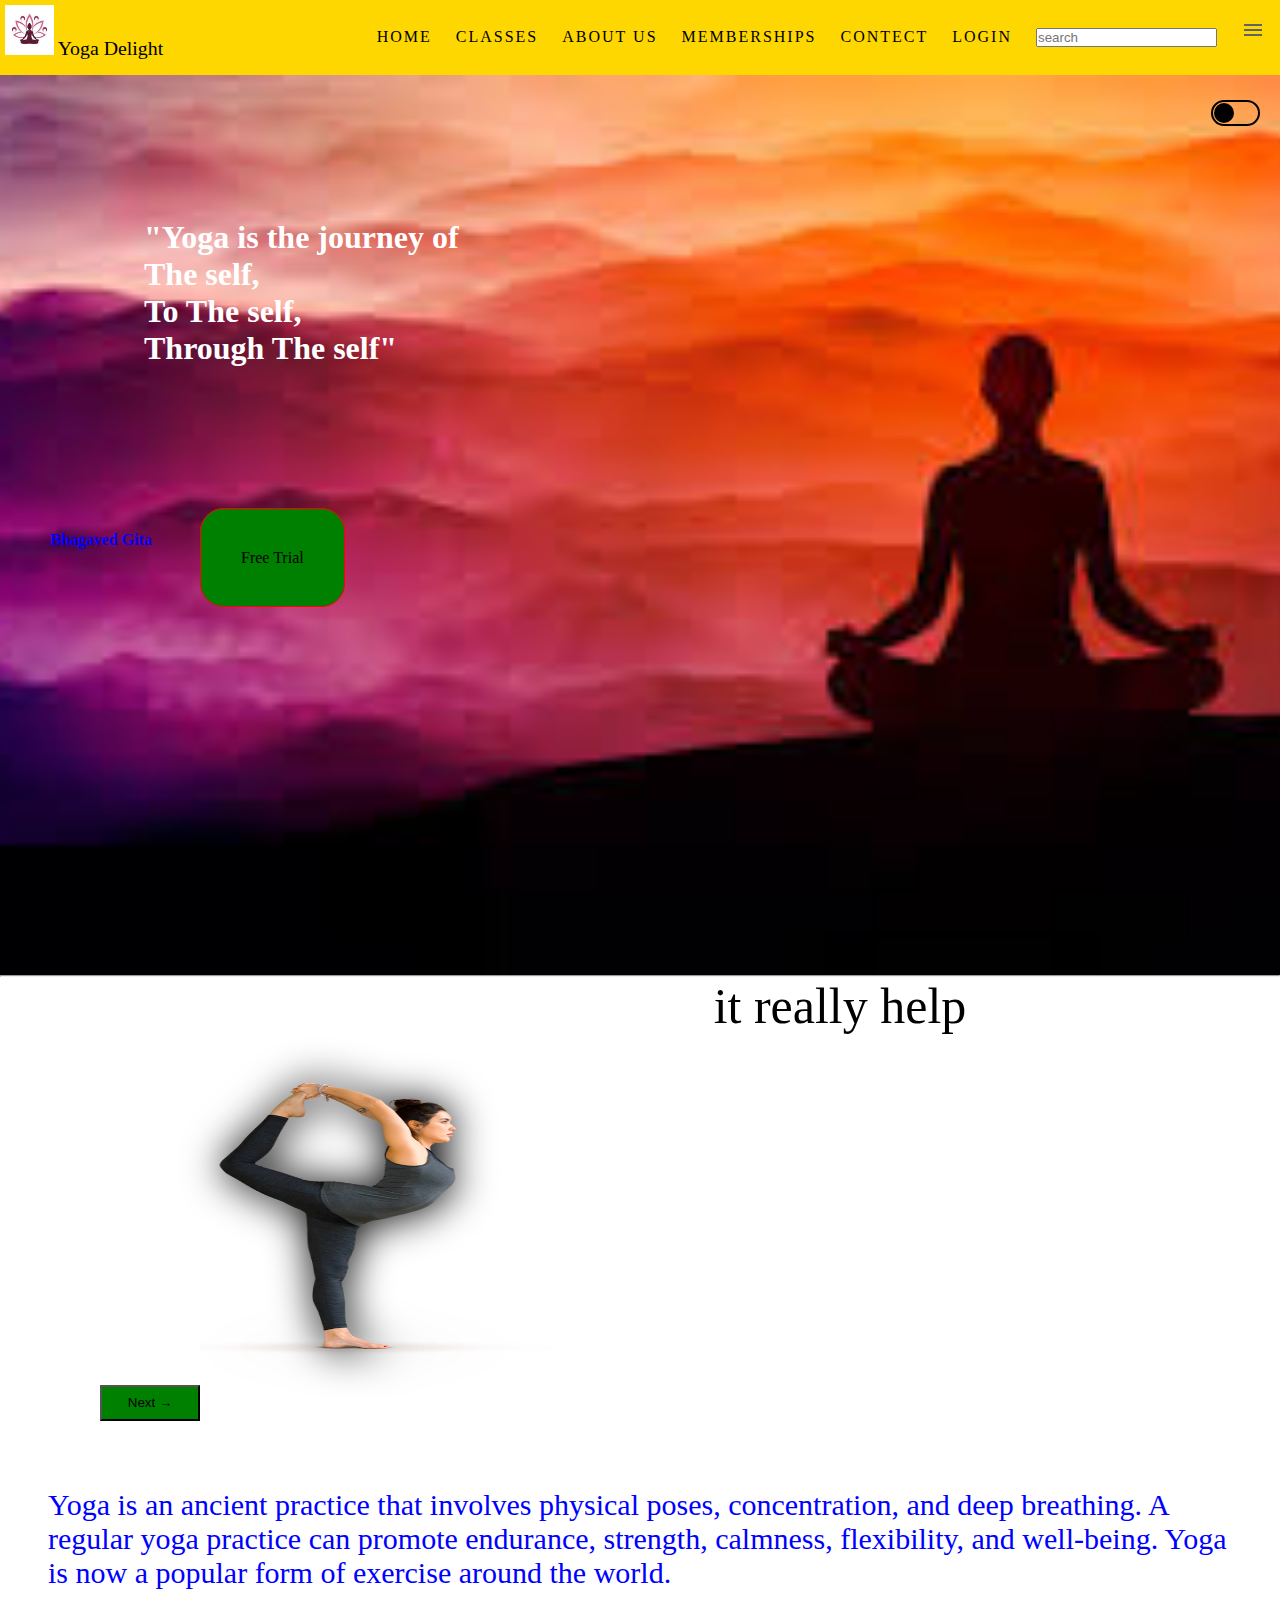
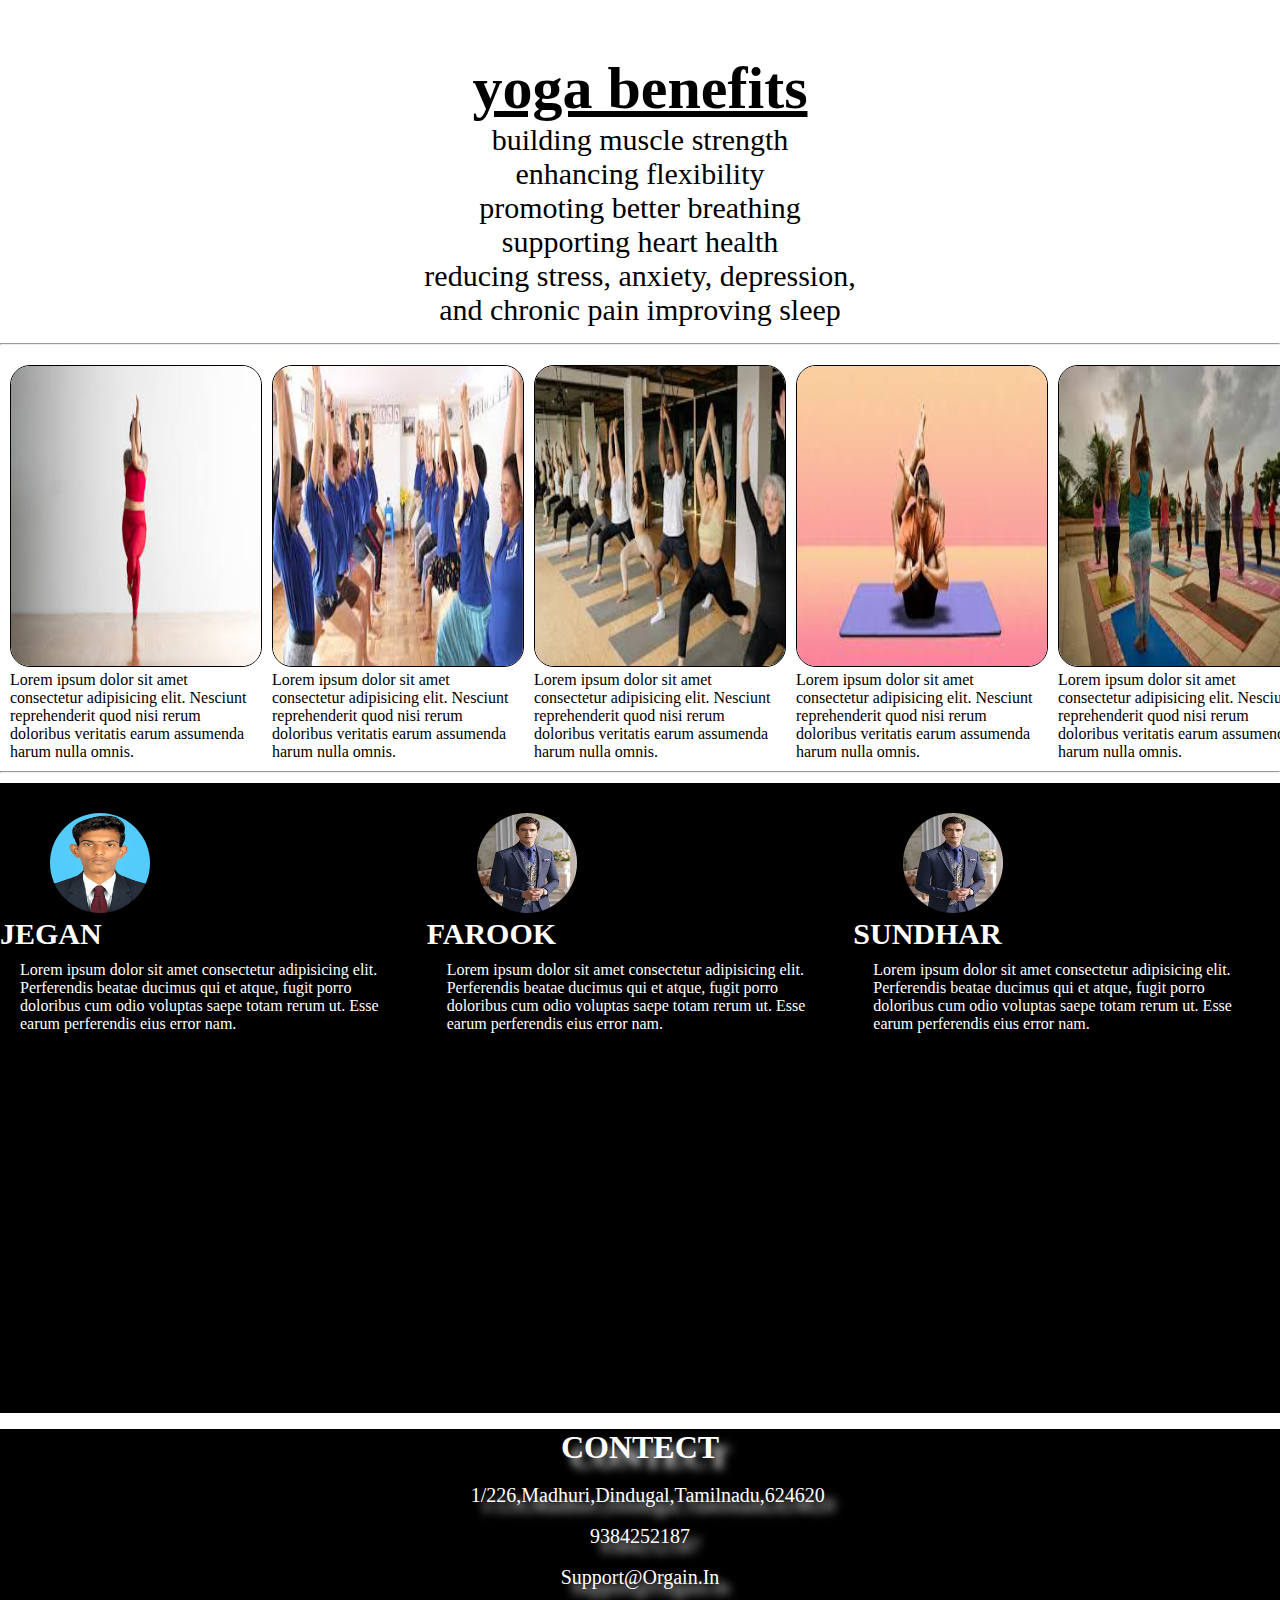
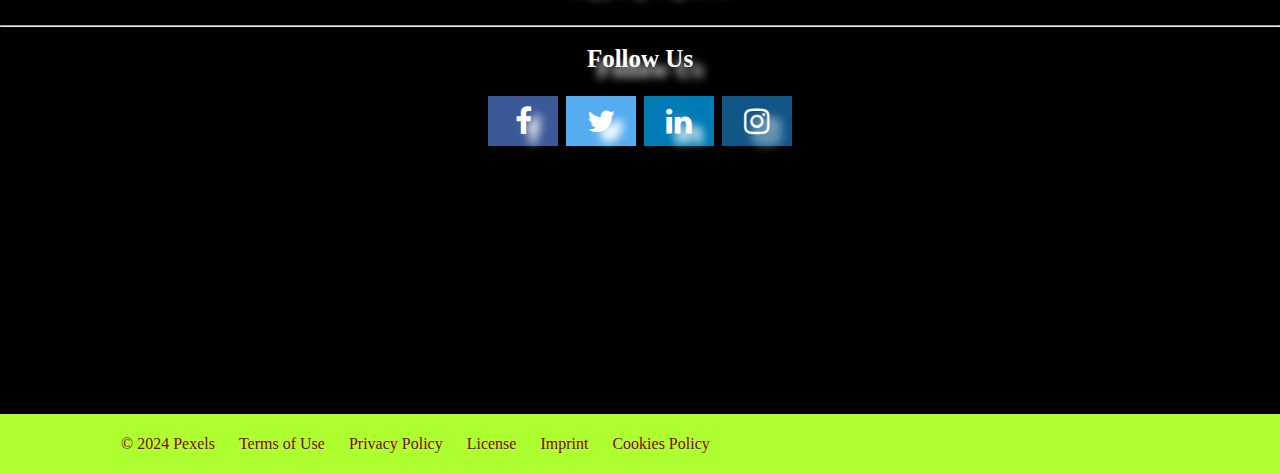
<file: index.html>
<!DOCTYPE html>
<html lang="en">
<head>
    <meta charset="UTF-8">
    <meta name="viewport" content="width=device-width, initial-scale=1.0">
    <title>OnlineYogaclass</title>
    <link rel="icon"  type="png" href="image/png1.png">
    <link rel="stylesheet" href="https://site-assets.fontawesome.com/releases/v6.6.0/css/all.css">
    <link rel="stylesheet" href="https://cdnjs.cloudflare.com/ajax/libs/font-awesome/4.7.0/css/font-awesome.min.css">
    <link rel="stylesheet" href="style.css">
    
   
</head>
<body>
    <nav >
        <div>
            <img src="image/logo1.jfif" alt="" width="90px" height="100px">
            <span>Yoga Delight</span>
        </div>
        <ul>
            <li class="hideonmoblie"><a href="index.html">HOME</a></li>
            <li  class="hideonmoblie"><a href="classes/class.html" target="_blank">CLASSES</a></li>
            <li  class="hideonmoblie"><a href="about/about.html" target="_blank">ABOUT US</a></li>
            <li class="hideonmoblie"><a href="members/member.html" target="_blank">MEMBERSHIPS</a></li>
            <li class="hideonmoblie"><a href="contect/contect.html" target="_blank">CONTECT</a></li>
            <!-- <li><a href="#">POSTS</a></li> -->
            <li class="hideonmoblie"><a href="loginfrom/login.html" target="_blank">LOGIN</a></li>
            <li class="hideonmoblie"><a href="#"><i class="fa-solid fa-magnifying-glass"></i><input type="text" placeholder="search" ></a></li>
            <li onclick="showsidebar()"><a href="#"></a><svg xmlns="http://www.w3.org/2000/svg" height="24px" viewBox="0 -960 960 960" width="24px" fill="#5f6368"><path d="M120-240v-80h720v80H120Zm0-200v-80h720v80H120Zm0-200v-80h720v80H120Z"/></svg></li>
        </ul>
    </nav>
    <nav>
        <ul class="sidebar">
            <li onclick="hidesidebar()"><a href="#"><svg xmlns="http://www.w3.org/2000/svg" height="24px" viewBox="0 -960 960 960" width="24px" fill="#5f6368"><path d="m256-200-56-56 224-224-224-224 56-56 224 224 224-224 56 56-224 224 224 224-56 56-224-224-224 224Z"/></svg></a></li>
            <li><a href="index.html">HOME</a></li>
            <li><a href="classes/class.html" target="_blank">CLASSES</a></li>
            <li><a href="about/about.html" target="_blank">ABOUT US</a></li>
            <li><a href="members/member.html" target="_blank">MEMBERSHIPS</a></li>
            <li><a href="contect/contect.html" target="_blank">CONTECT</a></li>
            <li><a href="loginfrom/login.html" target="_blank">LOGIN</a></li>
    </nav>
   
<header>
    <label  id="dark-change"></label>
</header>

<header class="header">
        <div class="image"></div>
        <h1 class="main_header">"Yoga is the journey of<br>
            The self,<br>To The self,<br>Through The self"</h1>
            <p class="p">Bhagaved Gita</p>
            <a href="#"  class="all" >Free Trial</a>
 </header><hr>

<div class="help">it really help</div>
    <main class="main">
                    <div class="card_img">
                        <img src="image/yoga1.png" alt="" class="img" id="image" style="margin-left: 200px;">
                    </div>
                    <button class="next" onclick="bott()">Next &#8594</button>
    </main>


    <div class="para2">
        <p>Yoga is an ancient practice that involves physical poses, concentration, and deep breathing. A regular yoga practice can promote endurance, strength, calmness, flexibility, and well-being. Yoga is now a popular form of exercise around the world.</p>
    </div>
    <div class="para3">
        <h1 class="h1">yoga benefits</h1>
        <ol>
            <li>building muscle strength</li>
            <li>enhancing flexibility</li>
            <li>promoting better breathing</li>
            <li>supporting heart health</li>
            <li>reducing stress, anxiety, depression,<br> and chronic pain
                improving sleep</li>
        </ol>
    </div>
    <hr>
    <header class="main_img">
        <div class="main_data">
            <img id="image1"  src="image/std.jfif" alt="" class="j" onclick="changeimage()">
           <p>Lorem ipsum dolor sit amet consectetur adipisicing elit. Nesciunt reprehenderit quod nisi rerum doloribus veritatis earum assumenda harum nulla omnis.</p>
        </div>
        <div class="main_data">
            <img  id="image2" src="image/img6.jpg" alt="" class="j" onclick="image()">
            <p>Lorem ipsum dolor sit amet consectetur adipisicing elit. Nesciunt reprehenderit quod nisi rerum doloribus veritatis earum assumenda harum nulla omnis.</p>
        </div>
        <div class="main_data">
            <img  id="image3"src="image/p6.jpg"alt=""class="j" onclick="add()">
            <p>Lorem ipsum dolor sit amet consectetur adipisicing elit. Nesciunt reprehenderit quod nisi rerum doloribus veritatis earum assumenda harum nulla omnis.</p>
        </div>
        <div class="main_data">
            <img id="image4" src="image/yoga10.jpg" alt=""class="j" onclick="change()">
            <p>Lorem ipsum dolor sit amet consectetur adipisicing elit. Nesciunt reprehenderit quod nisi rerum doloribus veritatis earum assumenda harum nulla omnis.</p>
        </div>
        <div class="main_data">
            <img  id="image5"src="image/p8.jpg" alt=""class="j" onclick="inside()">
             <p>Lorem ipsum dolor sit amet consectetur adipisicing elit. Nesciunt reprehenderit quod nisi rerum doloribus veritatis earum assumenda harum nulla omnis.</p></div>
    </header>
    <hr>
    
    <main class="main_class">
        <div class="meta">
            <div class="meta1">
                <img src="image/jk.jpg" alt="" >
                <h1 style="color: white; font-size: 30px;">JEGAN</h1>
                <p style="color: white; padding: 10px 20px;">Lorem ipsum dolor sit amet consectetur adipisicing elit. Perferendis beatae ducimus qui et atque, fugit porro doloribus cum odio voluptas saepe totam rerum ut. Esse earum perferendis eius error nam.</p>
            </div>
            <div class="meta1">
                <img src="image/pic3.jpg" alt="" >
                <h1 style="color: white; font-size: 30px;">FAROOK</h1>
                <p style="color: white; padding: 10px 20px;">Lorem ipsum dolor sit amet consectetur adipisicing elit. Perferendis beatae ducimus qui et atque, fugit porro doloribus cum odio voluptas saepe totam rerum ut. Esse earum perferendis eius error nam.</p>
            </div>
            <div class="meta1">
                <img src="image/pic3.jpg" alt="" >
                <h1 style="color: white; font-size: 30px;">SUNDHAR</h1>
                <p style="color: white; padding: 10px 20px;">Lorem ipsum dolor sit amet consectetur adipisicing elit. Perferendis beatae ducimus qui et atque, fugit porro doloribus cum odio voluptas saepe totam rerum ut. Esse earum perferendis eius error nam.</p>
            </div>
        </div>
    </main>

    <footer class="main_footer">
        <h1>CONTECT</h1><br>
        <div class="footer">
            <div><li><i class="fa-solid fa-address-card"></i>1/226,madhuri,dindugal,tamilnadu,624620</li></div>
            <br>
            <div><li><i class="fa-regular fa-phone-volume"></i>9384252187</li></div>
            <br>
            <div> <li><a href="#" class="jeg">Support@Orgain.in</a></li></div>
            <br>
        </div>
        <br>
        <hr>
        <br>
        <div class="follow">
            <h3>Follow Us</h3>
        </div><br>
        <div>
       <a href="#" class="fa fa-facebook"></a>
       <a href="#" class="fa fa-twitter"></a>
       <a href="#" class="fa fa-linkedin"></a>
       <a href="#" class="fa fa-instagram"></a></div>
    </footer>
    <section class="main_section">
        <header class="buttom">
                <a href="" class="on">© 2024 Pexels</a>
                <a href=""class="on">Terms of Use</a>
                 <a href=""class="on">Privacy Policy</a>
                <a href=""class="on"> License</a>
                <a href=""class="on"> Imprint</a>
                 <a href=""class="on"> Cookies Policy</a>
                <!-- <a href=""class="on"> English</a> -->
        </header>
    </section>
    <script src="main.js"></script>
</body>
</html>
</file>
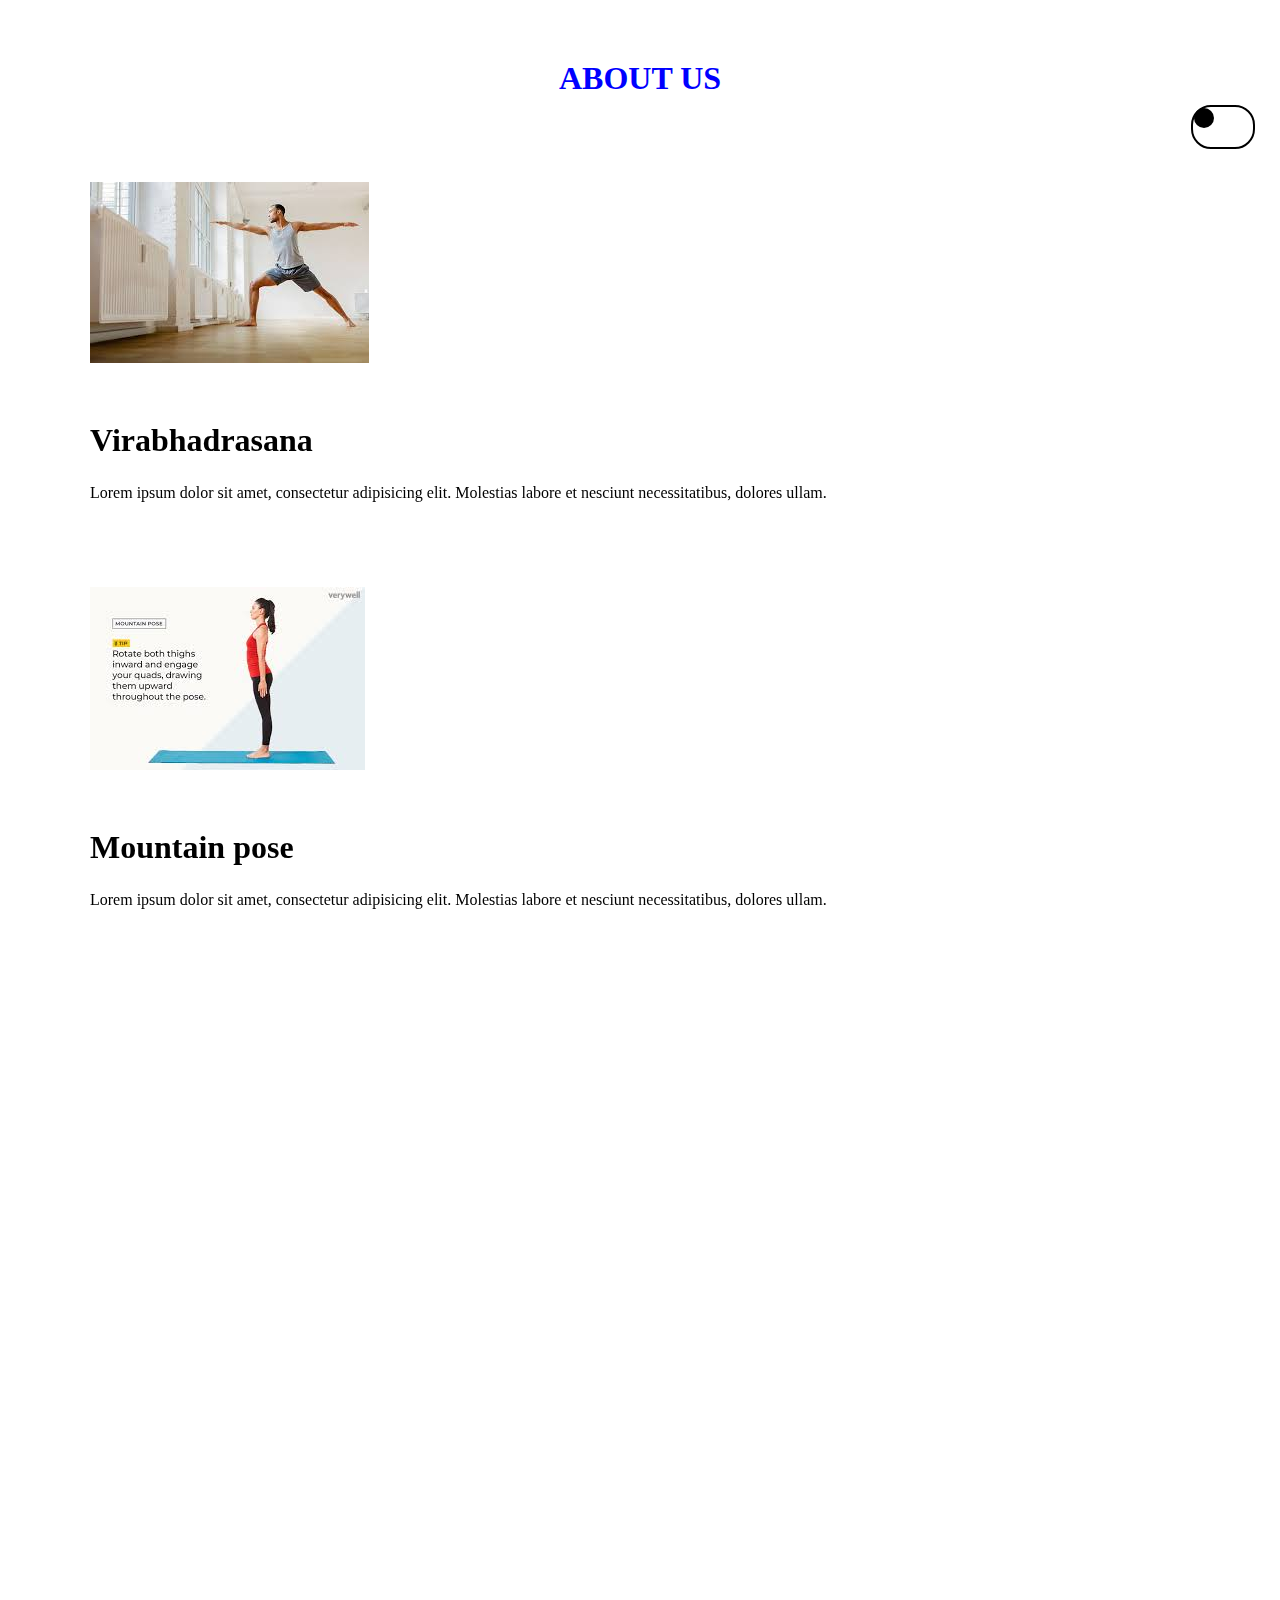
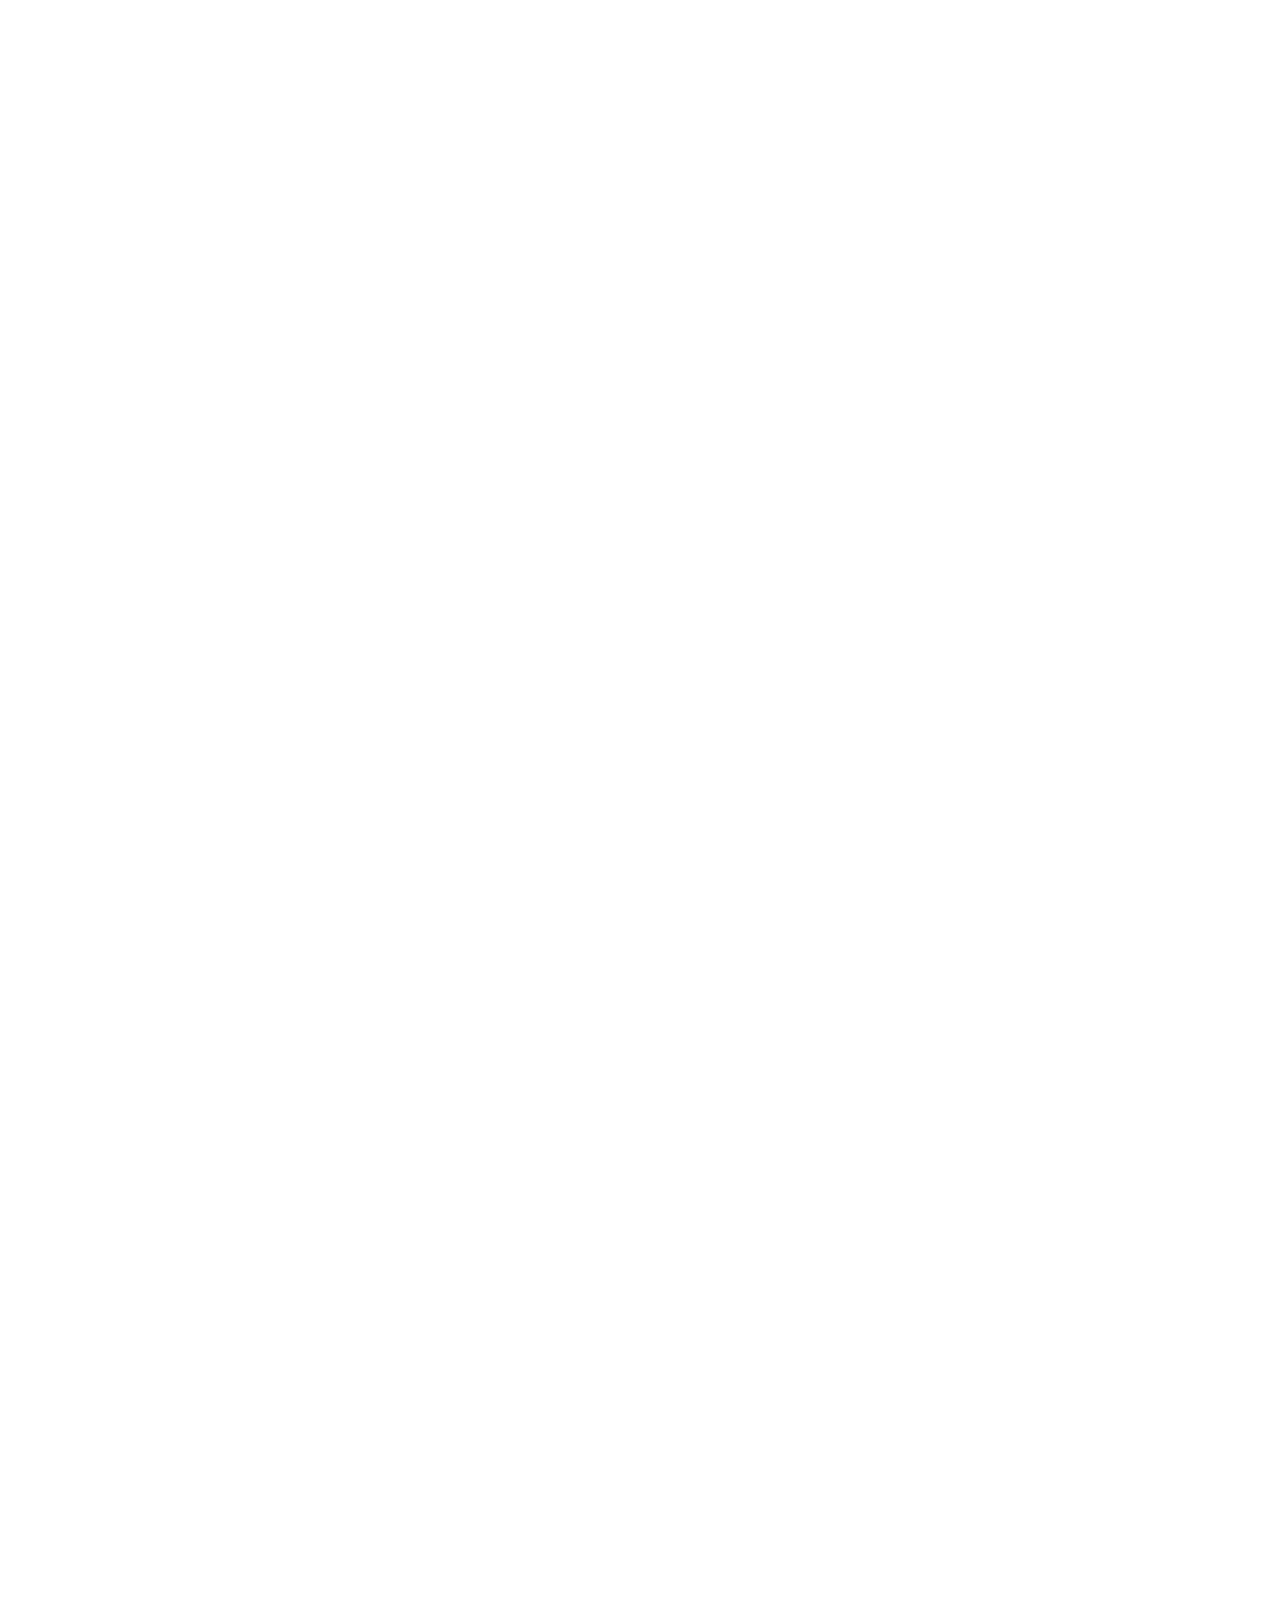
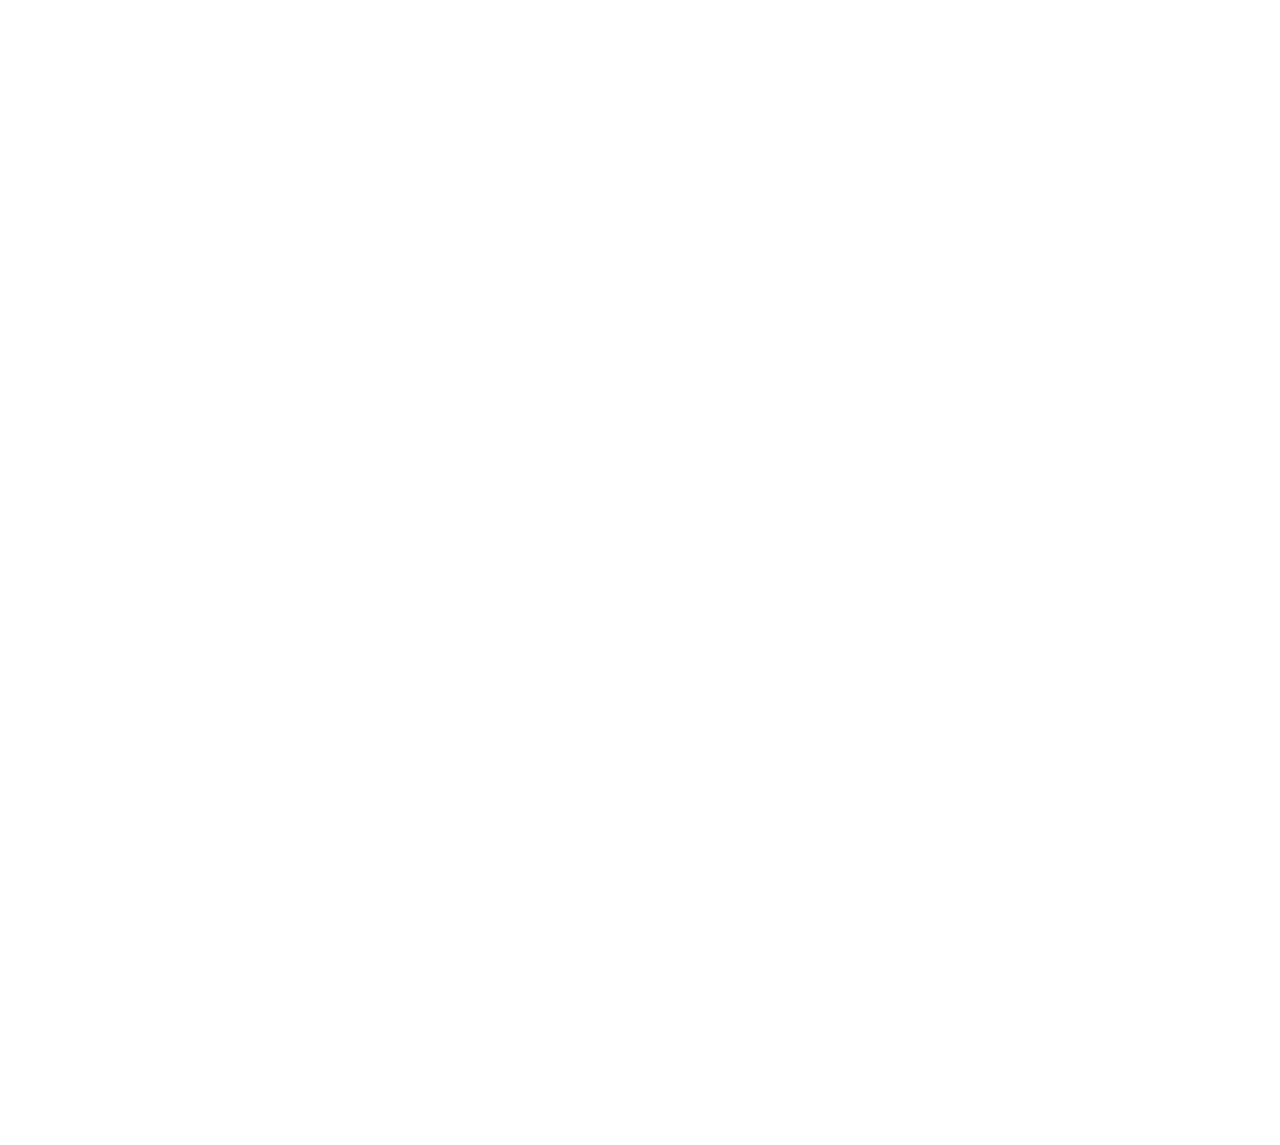
<file: about/about.html>
<!DOCTYPE html>
<html lang="en">
<head>
    <meta charset="UTF-8">
    <meta name="viewport" content="width=device-width, initial-scale=1.0">
    <title>ABOUT</title>
    <!-- <link rel="icon" type="png" href="image/png1.png"> -->
    <link href="https://unpkg.com/aos@2.3.1/dist/aos.css" rel="stylesheet">
    <link rel="stylesheet" href="about.css">
</head>
<html>
<body>
    <div class="jk">
        <h1>ABOUT US</h1>
    </div>
    <header class="main_header">
        <!-- <div class="div1"> -->
            <div data-aos="fade-right">
                <div>
                    <img src="../image/je1.jpg" alt="">
                </div>
                <div>
                    <h1>Virabhadrasana</h1>
                    <p>Lorem ipsum dolor sit amet, consectetur adipisicing elit. Molestias labore et nesciunt necessitatibus, dolores ullam.</p>
                </div>
            </div>
            <div data-aos="fade-right"> <div>
                <img src="../image/je2.jpg" alt="">
            </div>
            <div>
                <h1>Mountain pose</h1>
                <p>Lorem ipsum dolor sit amet, consectetur adipisicing elit. Molestias labore et nesciunt necessitatibus, dolores ullam.</p>
            </div>
            </div>
            <div data-aos="fade-right">
                <div>
                    <img src="../image/je3.jpg" alt="">
                </div>
                <div>
                    <h1>Tree Pose</h1>
                    <p>Lorem ipsum dolor sit amet, consectetur adipisicing elit. Molestias labore et nesciunt necessitatibus, dolores ullam.</p>
                </div>
            </div>
            <div data-aos="fade-right">
            <div>
                <img src="../image/je4.jpg" alt="">
            </div>
            <div>
                <h1>  Triangle Pose (Trikonasana)</h1>
                <p>Lorem ipsum dolor sit amet, consectetur adipisicing elit. Molestias labore et nesciunt necessitatibus, dolores ullam.</p>
            </div>
            </div>
                <div data-aos="fade-left"> 
                    <div>
                        <img src="../image/je5.jpg" alt="">
                    </div>
                    <div>
                        <h1>Ardha Uttanasana</h1>  
                        <p>Lorem ipsum dolor sit amet, consectetur adipisicing elit. Molestias labore et nesciunt necessitatibus, dolores ullam.</p>
                    </div>
                </div>
                    <div data-aos="fade-left">
                    <div>
                        <img src="../image/je6.jpg" alt="">
                    </div>
                    <div>
                        <h1>Big Toe Pose</h1> 
                         <p>Lorem ipsum dolor sit amet, consectetur adipisicing elit. Molestias labore et nesciunt necessitatibus, dolores ullam.</p>
                    </div>
                    </div>
                        <div data-aos="fade-up">
                         <div>
                            <img src="../image/je7.jpg" alt="">
                        </div>
                        <div>
                            <h1>Utkatasana or Chair Pose </h1>
                            <p>Lorem ipsum dolor sit amet, consectetur adipisicing elit. Molestias labore et nesciunt necessitatibus, dolores ullam.</p>
                        </div>
                    </div>
            <div data-aos="fade-up">                     
            <div>
                <img src="../image/je8.jpg" alt="">
            </div>
            <div>
                <h1>Eagle Pose</h1>
                <p>Lorem ipsum dolor sit amet, consectetur adipisicing elit. Molestias labore et nesciunt necessitatibus, dolores ullam.</p>
            </div>
        </div>
            <div data-aos="fade-down">
                                    
            <div> 
                <img src="../image/je9.jpg" alt="">
            </div>
            <div>
                <h1>Downward Dog pose</h1>
                <p>Lorem ipsum dolor sit amet, consectetur adipisicing elit. Molestias labore et nesciunt necessitatibus, dolores ullam.</p>
            </div> 
            </div>
            <div data-aos="fade-right">
            <div>
                <img src="../image/je10.jpg" alt="">
            </div>
            <div>
                <h1>Paschimottanasana</h1>
                <p>Lorem ipsum dolor sit amet, consectetur adipisicing elit. Molestias labore et nesciunt necessitatibus, dolores ullam.</p>
            </div>
        </div>
    </header>
    <script src="https://unpkg.com/aos@2.3.1/dist/aos.js"></script>

<header>
    <label  id="dark-change"></label>
  </header>

  <script src="about.js"> </script>
</body>
</html>
</file>
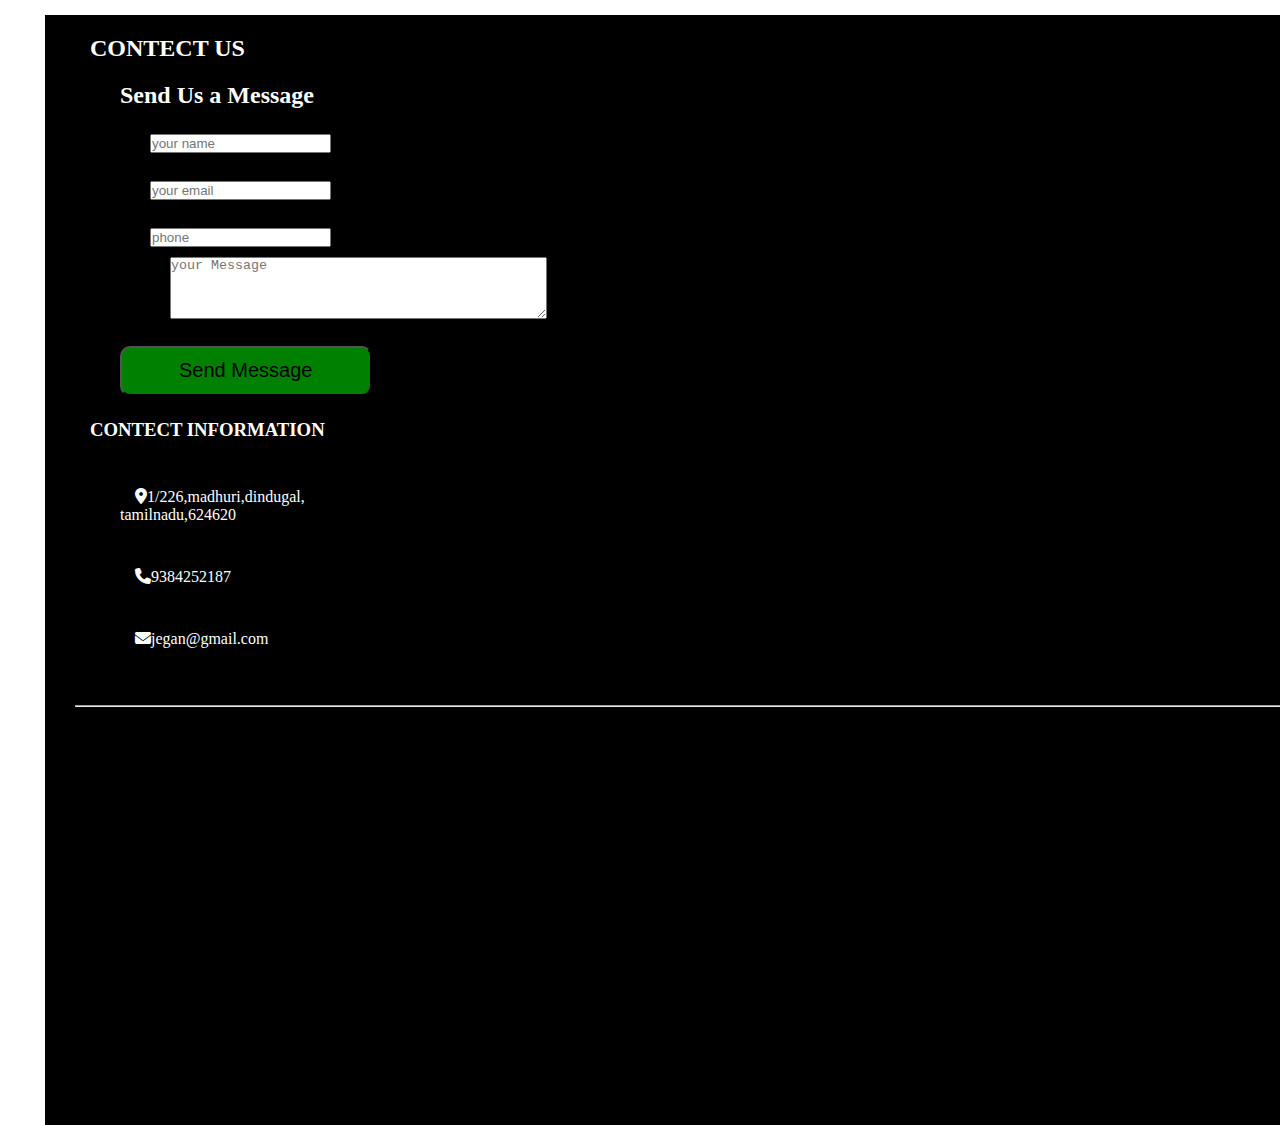
<file: contect/contect.html>
<!DOCTYPE html>
<html lang="en">
<head>
    <meta charset="UTF-8">
    <meta name="viewport" content="width=device-width, initial-scale=1.0">
    <title>CONTECT</title>
    <link rel="stylesheet" href="https://cdnjs.cloudflare.com/ajax/libs/font-awesome/6.6.0/css/all.min.css">
   <link rel="stylesheet" href="contect.css">
</head>
<body>
    <footer class="main_footer">
        <section>
            <h2>CONTECT US</h2>
            <div>
                <div>
                    <h2>Send Us a Message </h2>
                </div>
                <form action="">
                    <div>
                        <label for=""><input type="text" name="name" placeholder="your name" id="name"></label>
                    </div>
                    <br>
                    <div>
                        <label for=""><input type="email" name="email" placeholder="your email" id="email"></label>
                    </div>
                    <br>
                    <div>
                        <label for=""><input type="phone" name="phone" placeholder="phone" id="phone"></label>
                    </div>
                    <div>
                       <textarea name="Message" placeholder="your Message" id="msg"></textarea>
                    </div>
                    <br>
                    <button type="submit" onclick="check()">Send Message</button>
                    <br>
                </form>
            </div>
        </section>
        
        <br>
        
        <div class="content">
            <h3>CONTECT INFORMATION</h3><br>
            <div class="footer">
                <div><p><i class="fas fa-map-marker-alt"></i>1/226,madhuri,dindugal,<br>tamilnadu,624620</p></div>
                <br>
                <div><p><i class="fas fa-phone"></i>9384252187</p></div>
                <br>
                <div><p><i class="fas fa-envelope"></i>jegan@gmail.com</p></div>
                <br>
            </div>
            <br></div>
        
        <hr>
    </footer>
    <script src="contect.js"></script>
</body>
</html>
</file>
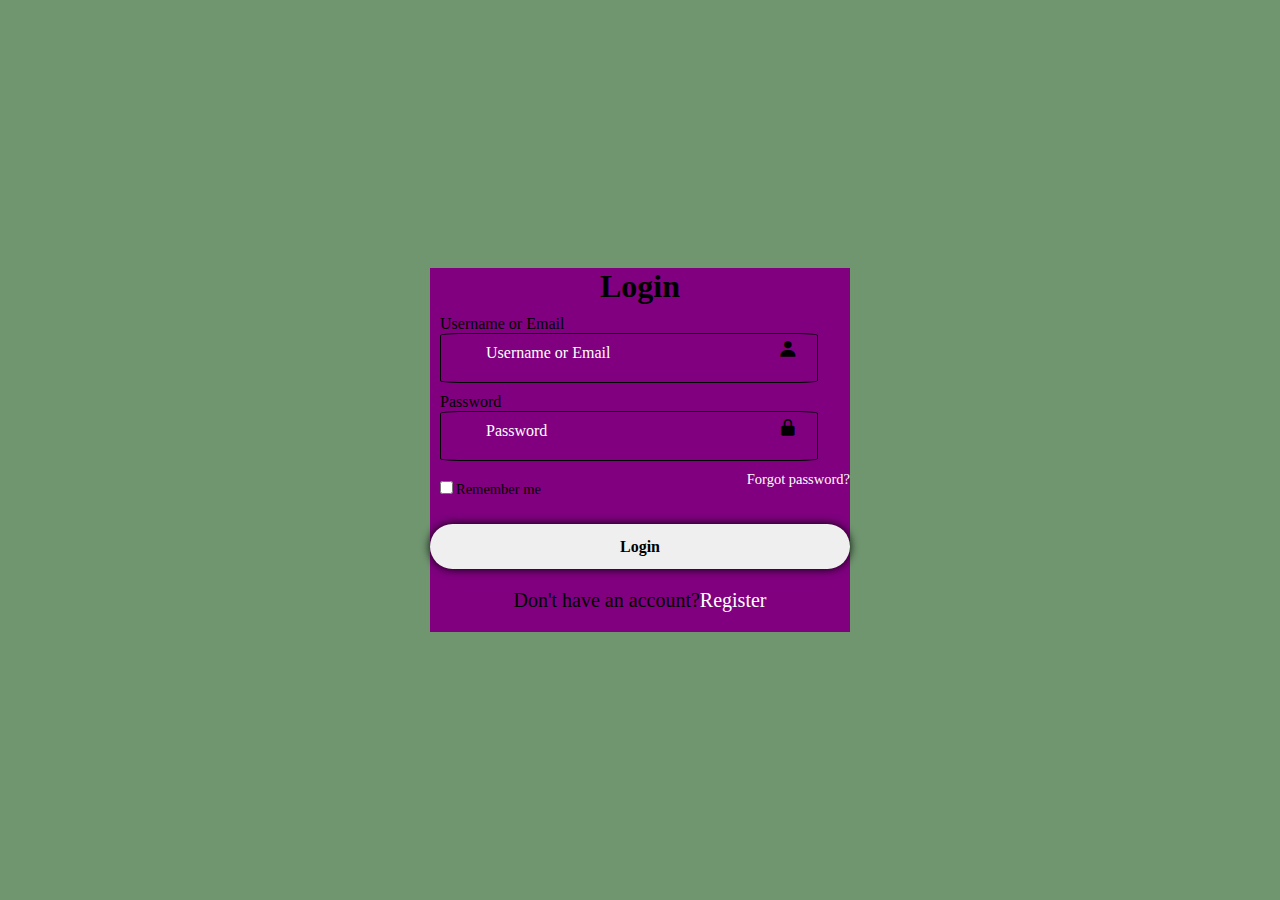
<file: loginfrom/login.html>
<!DOCTYPE html>
<html lang="en">
<head>
    <meta charset="UTF-8">
    <meta name="viewport" content="width=device-width, initial-scale=1.0">
    <title>login</title>
    <link rel="stylesheet" href="login.css">
    <link href='https://unpkg.com/boxicons@2.1.4/css/boxicons.min.css' rel='stylesheet'>

</head>
<body>
    <div class="div">
        <form action="">
            <h1>Login</h1>
            <div class="name">
                <label for="">Username or Email</label>
                <input type="text" placeholder="Username or Email" id="username">
                <i class="bx bxs-user"></i>
            </div>
            <div class="name"> <label for="">Password</label>
                <input type="password" placeholder="Password" id="password">  
                <i class='bx bxs-lock-alt'></i>
            </div>
            <div class="label">
                <label for=""><input type="checkbox">Remember me </label>
                <a href="#">Forgot password?</a>

            </div>
            
                <button type="submit" class="button" onclick="func()">Login</button>
            
            <div class="register">
                <p>Don't have an account?<a href="../Register/register.html" target="_blank">Register</a></p>
            </div>
        <!-- </form> -->
    </div>
    <script src="login.js"> </script>
</body>
</html>
</file>
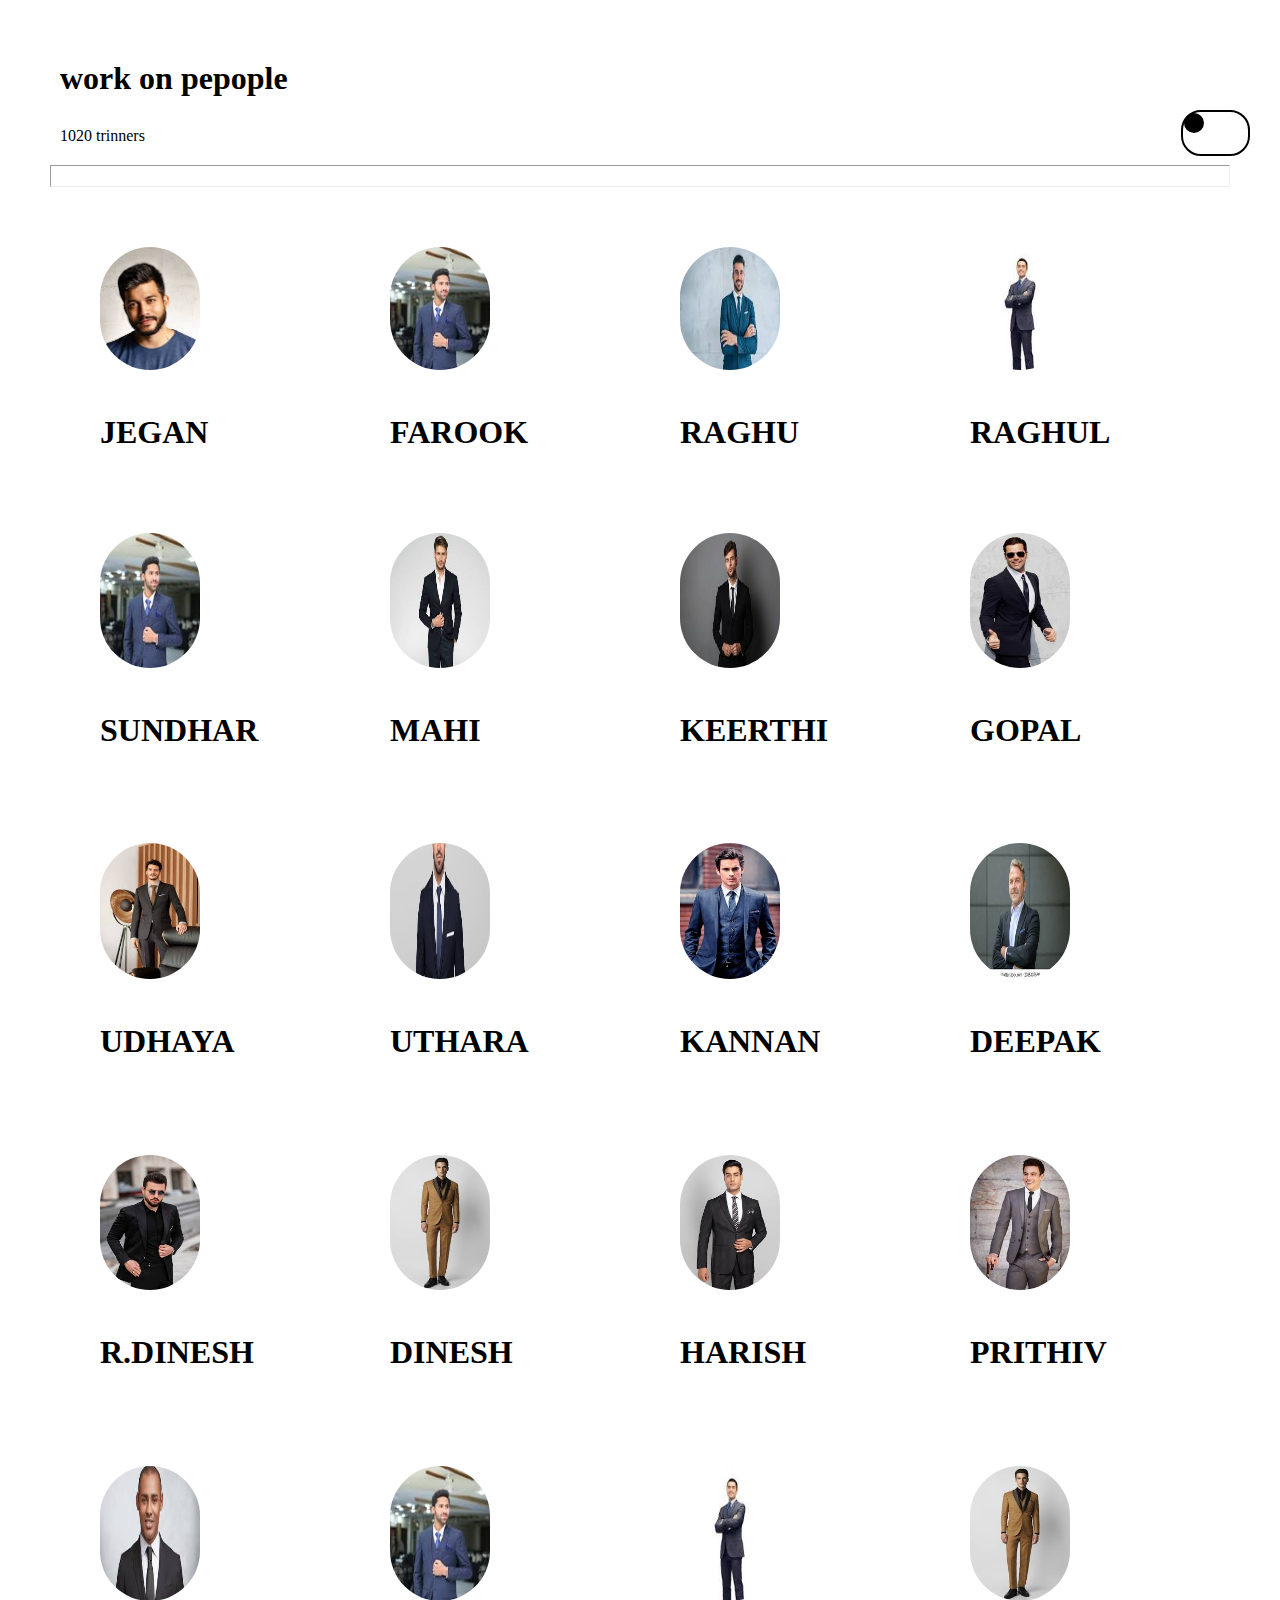
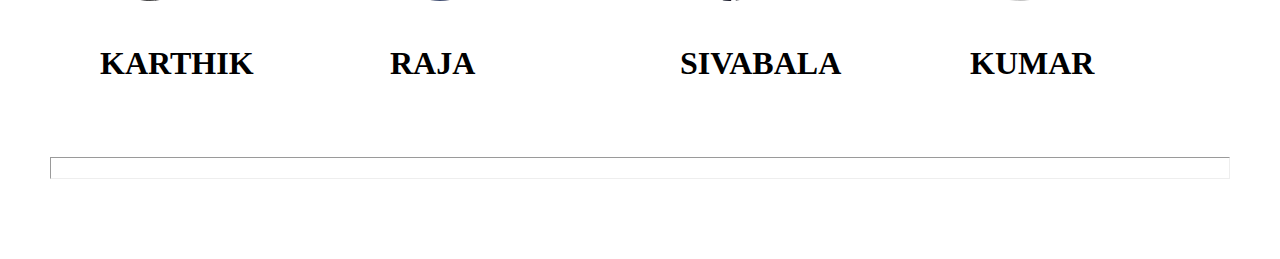
<file: members/member.html>
<!DOCTYPE html>
<html lang="en">
<head>
    <meta charset="UTF-8">
    <meta name="viewport" content="width=device-width, initial-scale=1.0">
    <title>MEMBERSHIPS</title>
    <link rel="icon"  type="png" href="image/png1.png">
    <link rel="stylesheet" href="member.css">
</head>
<body>
    <h1>work on pepople</h1>
    <p>1020 trinners</p>
    <hr>
    <main class="image">
        <div class="size">
            <img src="../image/pic1.jpg" alt="">
            <h1>JEGAN</h1>
        </div>
        <div class="size">
            <img src="../image/jk4.jpg" alt="">
            <h1>FAROOK</h1>
        </div>
        <div class="size">
            <img src="../image/jk2.jpg" alt="">
            <h1>RAGHU</h1>
        </div>

        <div class="size">
            <img src="../image/jk3.jpg" alt="">
            <h1>RAGHUL</h1>
        </div>
        <div class="size">
            <img src="../image/jk4.jpg" alt="">
            <h1>SUNDHAR</h1>
        </div>
        <div class="size">
            <img src="../image/jk5.jpg" alt="">
            <h1>MAHI</h1>
        </div>

        <div class="size">
            <img src="../image/jk6.jpg" alt="">
            <h1>KEERTHI</h1>
        </div>
        <div class="size">
            <img src="../image/jk7.jpg" alt="">
            <h1>GOPAL</h1>
        </div>

        <div class="size">
            <img src="../image/jk8.jpg" alt="">
            <h1>UDHAYA</h1>
        </div>
        <div class="size">
            <img src="../image/jk9.jpg" alt="">
            <h1>UTHARA</h1>
        </div>
        <div class="size">
            <img src="../image/jk10.jpg" alt="">
            <h1>KANNAN</h1>
        </div>
        <div class="size">
            <img src="../image/jk11.jpg" alt="">
            <h1>DEEPAK</h1>
        </div>
        <div class="size">
            <img src="../image/jk12.jpg" alt="">
            <h1>R.DINESH</h1>
        </div>

        <div class="size">
            <img src="../image/jk13.jpg" alt="">
            <h1>DINESH</h1>
        </div>

        <div class="size">
            <img src="../image/jk14.jpg" alt="">
            <h1>HARISH</h1>
        </div>

        <div class="size">
            <img src="../image/jk15.jpg" alt="">
            <h1>PRITHIV</h1>
        </div>

        <div class="size">
            <img src="../image/jk1.jpg" alt="">
            <h1>KARTHIK</h1>
        </div>

        <div class="size">
            <img src="../image/jk4.jpg" alt="">
            <h1>RAJA</h1>
        </div>

        <div class="size">
            <img src="../image/jk3.jpg" alt="">
            <h1>SIVABALA</h1>
        </div>

        <div class="size">
            <img src="../image/jk13.jpg" alt="">
            <h1>KUMAR</h1>
        </div>
    </main>
    <hr>

    <header>
        <label  id="dark-change"></label>
      </header>
    
      <script src="member.js"></script>
</body>
</html>
</file>
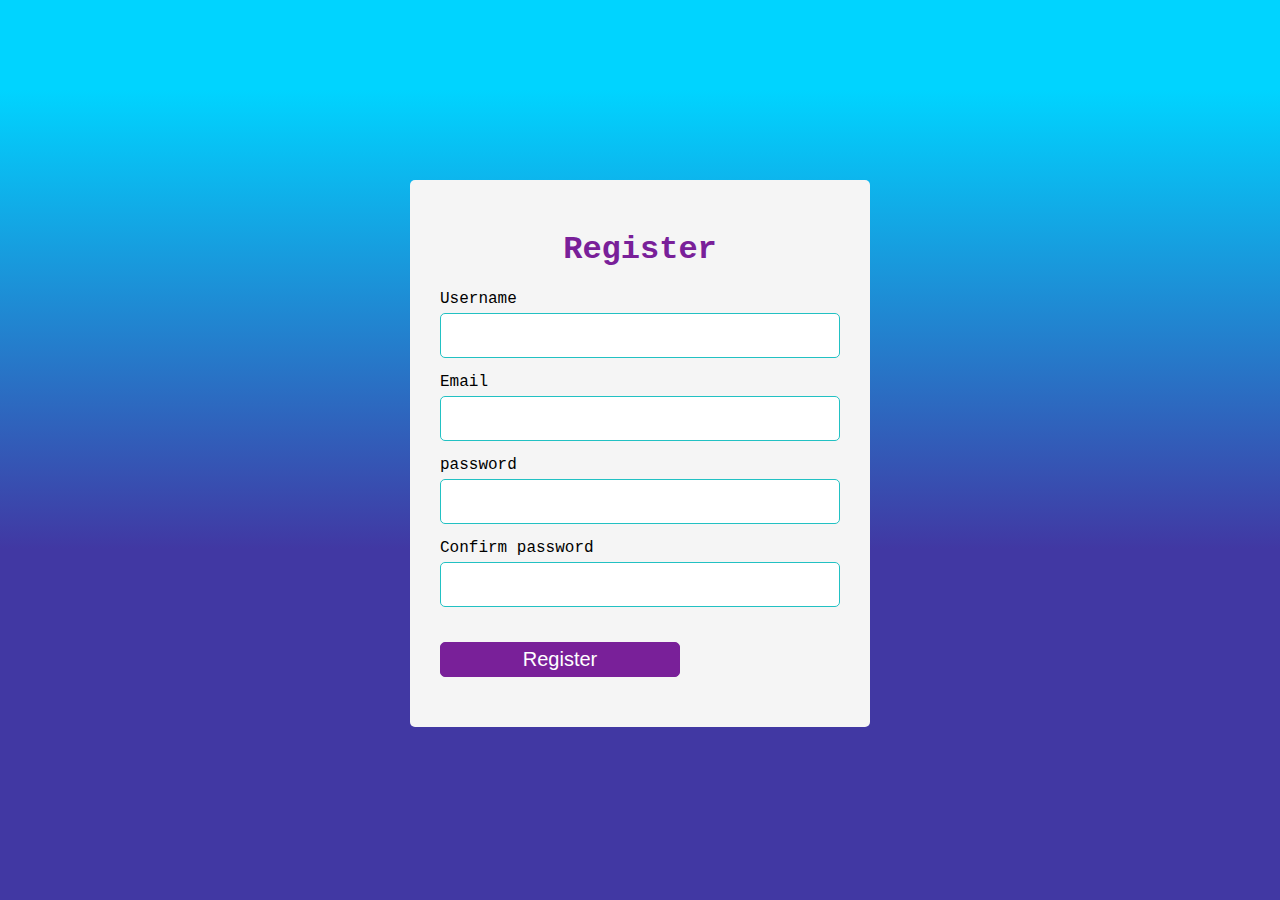
<file: Register/register.html>
<!DOCTYPE html>
<html lang="en">
<head>
    <meta charset="UTF-8">
    <meta name="viewport" content="width=device-width, initial-scale=1.0">
    <title>Register</title>
    <link rel="icon"  type="png" href="image/png1.png">
    <link rel="stylesheet" href="reg.css">
    
</head>
<body>
    <div class="continer">
        <form  id="form" action="/">
            <h1>Register</h1>
            <div class="input">
                <label for="username" class="first">Username</label>
                <input type="text" id="username" name="username" >
                <div class="error"></div>
            </div>
            <div class="input">
                <label for="">Email</label>
                <input type="email" id="email" name="email">
                <div class="error"></div>
            </div>
            <div class="input">
                <label for="">password</label>
                <input type="password" id="password" name="password" >
               <div class="error"></div>
            </div>
            <div class="input">
                <label for="">Confirm password</label>
                <input type="password" id="cpassword" name="cpassword">
               <div class="error"></div>
            </div>
            <button type="submit" >Register</button>

        </form>
    </div>
    <script src="reg.js"></script>
</body>
</html>
</file>
<file: style.css>
*{
    margin: 0%;
    padding: 0%;
}
/* navbar start */
img{
    width: 30%;
    height: 50px;
    /* display: flex; */
}

label{
    position: absolute;
    width: 45px;
    height: 22px;
    right: 20px;
    top: 100px;
    border: 2px solid;
    border-radius: 20px;
}
label:before{
    position: absolute;
    content: '';
    width:20px;
    height: 20px;
    left: 1px;
    top: 1px;
    border-radius: 50%;
    background: #000;
    cursor: pointer;
    transition: 0.4s;
}
label.active:before{
    left: 24px;
    background: #fff;
}
body.night{
    background: #000;
    color: #fff;
}
/* @media screen and (min-width:900px) {
  .respon{
    display: flex;
  } */
.sidebar{
    position: fixed;
    top: 0;
    right: 0;
    height: 50vh;
    width: 250px;
    z-index: 999;
    background-color:white;
    backdrop-filter:blur(50px) ;
    box-shadow: -10px 0  10px red;
    display: none;
    flex-direction: column;
    align-items: flex-start;
    justify-content: flex-start;
}

.sidebar li{
    width: 100%;
}
.sidebar a{
width: 100%;
}
@media screen and (max-width:500px) {
    .hideonmoblie{
        display: none;
    }
}
.next{
    width: 100px;
    height: 10%;
    padding: 8px;
    cursor: pointer;
    outline: none;
    margin-top: 320px;
    margin-left: -500px;
    background-color:green;

}
nav{
    display: flex;
    flex-wrap: wrap;
    justify-content: space-between;
    background-color:gold;
    align-items: center;
    padding:1px 1px;
    color: white;
    padding: 5px;
    /* position: fixed; */
}
a{
    text-decoration: none;
    color:black;
}
li a:hover{
    color: black;
    background-color:#3B5998;
    padding: 10px;
}
ul li{
        list-style-type: none;
        padding: 10px;
        display: inline;
        letter-spacing: 2px;
}
ul li:hover{ 
    cursor: pointer; 
    background-color: #125688;
} 
/* navbar end */


html,
body{
    scroll-behavior: smooth;
}
/* header data */
span{
    font-size: 1.24rem;
    color: black;
}
.header{
    background: url('image/yogaimg.jpg');
    background-size:cover;
    background-position: center;
    background-repeat: no-repeat;
    height:100vh;
    width: 100%;
}
 /* .image{
    height:100vh;
    width: 100%;
    background-size: 100% 100%;
    border: 3px solid black;
    border-radius: 20px;
    animation: slider 30s linear infinite;
 }
 @keyframes slider {
    0%{
        background: url(./image/1.jpg) no-repeat center;
        background-size: cover;
    }
    30%{
        background: url(./image/2.jpg) no-repeat center;
        background-size: cover;
    }
    60%{
        background: url(./image/3.jpg) no-repeat center;
        background-size: cover;
    }
   80%{
        background: url(./image/4.jpg) no-repeat center;
        background-size: cover;
    }
    100%{
        background: url(./image/5.jpg) no-repeat center;
        background-size: cover;
    }
 } */
.header .main_header{
    color: white;
    font-weight: 50px;
    padding: 9rem;
}

.p{
    font-weight: bold;
    color: blue;
    margin-top: 20px;
    margin-left: 50px;
}
.p:hover{
    cursor: pointer;
    color: gold;
}

.all{
    border: 1px solid red;
    padding: 2.5rem;
    margin-left: 200px;
    background-color: green;
    border-radius: 1.5rem;
    /* display: inline-block; */
}
/* header ennd */
/* main data start */
.main{
    margin-top: 30px;
    display: grid;
    grid-template-columns: 1fr 1fr 1fr;
}
.help{
    text-align: center;
     font-size: 50px;
    margin-left: 400px;
}
.img{
    width: 400px;
    height: 300px;
    filter: drop-shadow(1px 1px 20px black);
}
/* .para1{
    font-weight: bold;
    /* color: brown; */
    /* margin-top: 20px; */
    /* text-decoration: underline; */
    /* text-transform: uppercase; */
    /* font-size: 30px; */
    /* text-align: center; */
/* }  */
.para2{
    margin-top: 20px;
    padding: 3rem;
    font-size: 30px;
    color: blue;
}
.para3{
    padding: 1rem;
    font-size: 30px;
    text-align: center;
    list-style: none;
    color:black;
}
.para3 ol li{
    list-style: none;
}
.h1{
    text-decoration: underline;
}
/* main end */

/* photo circule start */
.main_class{
    /* border: 1px solid  brown; */
    background-color: black;
    width: 100%;
    height: 70vh;
    margin-top: 10px;
    margin-bottom: 1rem;
}
.meta1 img{
    width: 100px;
    height: 100px;
    margin-left: 50px;
    margin-top: 30px;
    border-radius: 50%;
}
.meta{
    display: grid;
    grid-template-columns: 1fr 1fr 1fr;
}
.meta1 h1 img{
    text-align: center;
}
/* circule end */
/* next photo start */
.main_img{
    display: grid;
    grid-template-columns: 1fr 1fr 1fr 1fr 1fr;
    margin: 10px 10px;
    gap: 10px;
  }
  .main_data{
    /* border:1px solid black; */
    width: 100%;
    height: 100%; 
  }
  .j{
    border: 1px solid black;
    box-shadow: 30px;
    border-radius: 20px;
    margin-top: 10px;
    width: 250px;
    height: 300px;
    cursor: pointer;
  }
  /*photo end */
  /* footer start */
  .main_footer{
    width: 100%;
    height: 65vh;
    background-color: black;
    text-shadow: 10px 10px 10px;
    color: white;
    text-decoration: none;
    text-align: center;
}
.jeg{
    color: white;
}
.footer li {
    text-transform: capitalize;
    font-weight: lighter;
    font-size: 20px;
    list-style-type: none;
}
.follow h3{
    font-size: 25px;
}
.fa {
    padding: 10px;
    font-size: 30px;
    width: 50px;
    height: 30px;
    text-align: center;
    text-decoration: none;
    margin: 5px 2px;
  }
  
  .fa:hover {
      opacity: 0.7;
  }
.fa-facebook {
    background: #3B5998;
    color: white;
  }
  
  .fa-twitter {
    background: #55ACEE;
    color: white;
  }
  .fa-instagram {
    background: #125688;
    color: white;
  }
  .fa-linkedin {
    background: #007bb5;
    color: white;
  }  
  /*footer end */
  /* @media screen and (min-width:400px) and (max-width:500px)
  {
    .fa {
        padding: 1rem;
        font-size: 30px;
        width: 50px;
        height: 30px;
        text-align: center;
        text-decoration: none;
        margin: 5px 2px;
      }
  } */
  .main_section{
    background-color: greenyellow;
    padding: 20px 10px;
    text-decoration: none;
    /* letter-spacing: 2px; */
    
  }
  .main_section .buttom{
    margin-left: 100px;
    padding: 1px;
  }
  .buttom .on{
    padding: 10px;
    color: darkred;
  }
  .buttom .on:hover{
    text-transform: uppercase;
    cursor: pointer;
    background-color: black;
  }

  /* mediaqueri */
  @media screen and  (max-width:450px)
{
    img{
        width: 100%;
        height: 60px;
        /* display: flex; */
    }
    .header{
        background: url('image/yogaimg.jpg');
        background-size:cover;
        background-position: center;
        background-repeat: no-repeat;
        height:100vh;
        width: 100%;
    }
    .p{
        font-weight: bold;
        color: blue;
        margin-top: 80px;
        margin-left: 50px;
    }
    .header .main_header{
        color: white;
        font-weight: 50px;
        padding: 3rem;
    }
    .help{
        text-align: center;
         font-size: 50px;
        margin-left: 100px;
    }
    .main_img{
        display: grid;
        grid-template-columns: 1fr;
        margin: 10px 10px;
        gap: 10px;
      }
      .next{
        display: block;
        margin-left:300px;
        margin-top: 9%;
        padding: 20px;
        text-align: center;
        color: white;
        background-color: #f234f2;
        
      }
      .meta{
        display: grid;
        grid-template-columns: 1fr ;
    }
    .main{
        margin-top: 30px;
        display: grid;
        grid-template-columns: 1fr;
    }
    .main_footer{
    width: 100%;
    height: 65vh;
    background-color: black;
    /* text-shadow: 10px 10px 10px; */
    color: white;
    text-decoration: none;
    text-align: center;
    margin-top: 100px;
    }
    .main_class{
        /* border: 1px solid  brown; */
        background-color: black;
        width: 100%;
        height: 150vh;
        margin-top: 10px;
        margin-bottom: 1rem;
    }
    .main_section{
        background-color: greenyellow;
         padding: 20px 20px; 
        text-decoration: none;
        position: absolute;
    }
    .main_section .buttom{
        margin-left: 10px;
        padding: 5px 5px ;
        position: relative;
      }
}
</file>
<file: about/about.css>
*{
    padding: 10px 10px;
    margin: 5px 5px;
}
/* .main_header{
    display: grid;
    grid-template-columns: 1fr 1fr;
    /* justify-content: space-around; */
/* } */
.jk{
    text-align: center;
    color: blue;cursor: pointer;
} 
label{
position: absolute;
width: 40px;
height: 20px;
right: 20px;
top: 100px;
border: 2px solid;
border-radius: 20px;
}
label:before{
position: absolute;
content: '';
width:20px;
height: 20px;
left: 1px;
top: 1px;
border-radius: 50%;
background: #000;
cursor: pointer;
transition: 0.4s;
}
label.active:before{
left: 24px;
background: #fff;
}
body.night{
background: #000;
color: #fff;
}
@media screen and (max-width:500px) {
    .main_header{
    display: grid;
    grid-template-columns: 1fr ;
    }
    *{
    padding: 1px 1px;
    margin: 1px 1px;
}
}
</file>
<file: contect/contect.css>
*{
    padding: 0%;
    margin-top: 5px;
    margin-left: 15px;
}
.main_footer{
    background-color:black;
    width: 200%;
    height: 120%;
    padding: 15px 15px;
}
.main_footer{
    color: white;
    position: absolute;
}
.main_footer button{
    width: 10%;
    height: 50px;
    border-radius: 10px;
    background-color: green;
    color: black;
    font-size: 20px;
    cursor: pointer;
}
/* .main_footer input{
    width: 15%;
} */
textarea{
    width: 15%;
    height: 60px;
    margin-left: 50px;
    text-decoration-color: black;
}
.content .footer{
    padding: auto;
    position: relative;
}
@media screen and (max-width:500px) {
    .main_footer{
    background-color:black;
    width: 60%;
    height: 110%;
    padding: 10px 10px;
}
.main_footer button{
    width: 50%;
    height: 50px;
    border-radius: 10px;
    background-color: green;
    color: black;
    font-size: 20px;
    cursor: pointer;
}
textarea{
    width: 75%;
    height: 60px;
    margin-left: 50px;
    text-decoration-color: black;
}
    
}
</file>
<file: loginfrom/login.css>
@import url('https://fonts.googleapis.com/css2?family=Roboto:ital,wght@0,100;0,300;0,400;0,500;0,700;0,900;1,100;1,300;1,400;1,500;1,700;1,900&display=swap');
*{
    margin: 0%;
    padding: 0%;
  
    box-sizing: border-box;
    font-family: Georgia, 'Times New Roman', Times, serif;
}
body{
    display: flex;
    justify-content: center;
    align-items: center;
    height: 100vh;
    background: rgb(112, 150, 112);

}
.div{
    width: 420px;
    background-color:purple
}
.div h1{
    size: 20px;
    text-align: center;
}
.div .name{
    width: 90%;
    height: 20%;
    margin: 10px 10px ;
    position: relative;
}
.name i{
    position: absolute;
    right: 20px;
    top: 50%;
    transform: translateY(-50%);
    font-size: 20px;
     
}
.name input{
    width: 100%;
    height: 50%;
    background: transparent;
    border: none;
    outline: none;
    border: 1px solid black ;
    border-radius: 5%;
    font-size: 16px;
    color: #ffff;
    padding: 10px 45px 20px 45px;


}
.name input::placeholder{
    color: white;
}
.div .label{
    display: flex;
    justify-content: space-between;
    font-size: 14.5px;
    margin: 10px 0% 20px;
}
.label label input{
    accent-color: #ffff;
    margin: 10px;
    margin-right: 3px;
}
.label a{
    color: #ffff;
    text-decoration: none;
}
.label a:hover{
    text-decoration: underline;
}
.div .button{
    width: 100%;
    height: 45px;
    border: none;
    outline: none;
    border-radius: 40px;
    box-shadow: 0 0 10px rgba(0,0,0,1);
    cursor: pointer;
    font-size: 16px;
    color: black;
    font-weight: bold;
}
.div .register{
    font-size: 20px;
    text-align: center;
    margin: 20px;
}
.register a{
    color: #ffff;
    text-decoration: none;
}
.register a:hover{
    text-decoration: underline;
}
/* .button:active{

} */
</file>
<file: members/member.css>
*{
    padding: 10px;
    margin: 10px;
}
/* .image{
    border: 1px solid red;
} */
label{
position: absolute;
width: 45px;
height: 22px;
right: 20px;
top: 100px;
border: 2px solid;
border-radius: 20px;
}
label:before{
position: absolute;
content: '';
width:20px;
height: 20px;
left: 1px;
top: 1px;
border-radius: 50%;
background: #000;
cursor: pointer;
transition: 0.4s;
}
label.active:before{
left: 24px;
background: #fff;
}
body.night{
background: #000;
color: #fff;
}
.image{
    display: grid;
    grid-template-columns: 1fr 1fr 1fr 1fr;
}
.size img{
    width: 100px;
    height: 50%;
    border-radius: 150px;
}
@media screen and (max-width:500px) {
    .image{
    display: grid;
    grid-template-columns: 1fr;
}
    
}
</file>
<file: Register/reg.css>
body{
    background: rgb(0,212,255);
    background: linear-gradient(180deg, rgba(0,212,255,1) 10%, rgba(65,56,163,1) 61%);
    background-attachment: fixed;
    margin: 0;
    font-family:'Courier New', Courier, monospace;
   }
   form{
    width: 400px;
    margin: 20vh auto 0 auto;
    background-color:whitesmoke;
    border-radius: 5px;
    padding: 30px;
   }
   h1{
    text-align: center;
    color: #792099;
   }
   #form button{
    background-color: #792099;
    color: white;
    border: 1px solid #792099;
    border-radius: 5px;
    padding: 5px;
    margin: 20px 0px;
    cursor: pointer;
    font-size: 20px;
    width: 60%;
   }
   .input{
    display: flex;
    flex-direction: column;
    margin-bottom: 10px;
   }
   .input input{
    border-radius: 5px;
    font-size: 20px;
    margin-top: 5px;
    padding: 10px;
    border: 1px solid rgb(34,193,195);
   }
   .input input:focus{
    outline: 0;
   }
   .input .error{
    color: red;
    font-size: 18px;
    margin-top: 5px;
   }
   .input .Success input{
    border-color: #0cc477;
   }
   .input.error input{
    border-color: rgb(206,67,67);
   }
</file>
